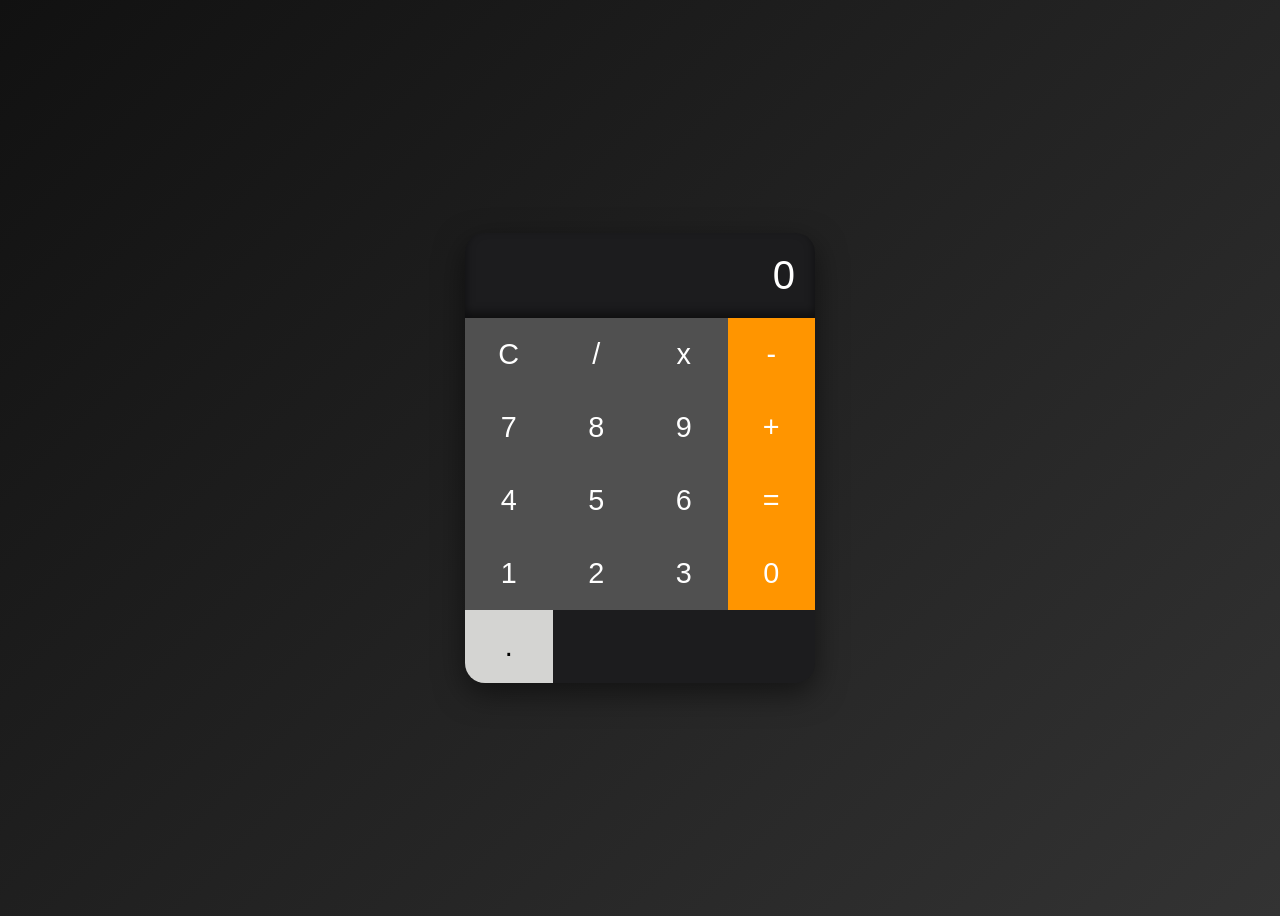
<file: Calculator/index.html>
<!DOCTYPE html>
<html lang="en">
<head>
    <meta charset="UTF-8">
    <meta name="viewport" content="width=device-width, initial-scale=1.0">
    <title>Calculator: Free Online Tool for Math, Science, and Everyday Calculations</title>
    <link rel="stylesheet" href="styles.css">
    <link rel="icon" href="/Calculator/Calculator_Fav-removebg-preview (1).png" type="image/png">
</head>
<body>
    <div class="calculator">
        <div class="display" id="display">0</div>
        <div class="buttons">
            <button class="button" id="clear">C</button>
            <button class="button">/</button>
            <button class="button">x</button>
            <button class="button">-</button>
            <button class="button">7</button>
            <button class="button">8</button>
            <button class="button">9</button>
            <button class="button">+</button>
            <button class="button">4</button>
            <button class="button">5</button>
            <button class="button">6</button>
            <button class="button">=</button>
            <button class="button">1</button>
            <button class="button">2</button>
            <button class="button">3</button>
            <button class="button">0</button>
            <button class="button" id="decimal">.</button>
        </div>
    </div>
    <script src="script.js"></script>
</body>
</html>
</file>
<file: Calculator/styles.css>
* {
    box-sizing: border-box;
}

body {
    display: flex;
    justify-content: center;
    align-items: center;
    height: 100vh;
    background: linear-gradient(135deg, #111111, #333333); /* Dark background */
    font-family: 'Arial', sans-serif;
}

.calculator {
    background-color: #1c1c1e;
    border-radius: 20px;
    box-shadow: 0 10px 30px rgba(0, 0, 0, 0.5);
    overflow: hidden;
    width: 350px;
    animation: pop-in 0.4s ease-in-out;
}

@keyframes pop-in {
    from {
        transform: scale(0.5);
        opacity: 0;
    }
    to {
        transform: scale(1);
        opacity: 1;
    }
}

.display {
    background-color: #1c1c1e;
    color: #ffffff;
    font-size: 2.5em;
    padding: 20px;
    text-align: right;
    border-top-left-radius: 20px;
    border-top-right-radius: 20px;
    box-shadow: inset 0 -5px 10px rgba(0, 0, 0, 0.5);
}

/* Grid layout for buttons */
.buttons {
    display: grid;
    grid-template-columns: repeat(4, 1fr);
}

/* Button styles */
.button {
    font-size: 1.8em;
    padding: 20px;
    cursor: pointer;
    border: none;
    position: relative; /* Positioning for shadow effect */
    transition: background-color 0.2s, transform 0.1s, box-shadow 0.2s;
}

.button:nth-child(4n + 1) { background-color: #505050; color: white; } /* Dark Gray */
.button:nth-child(4n + 2) { background-color: #505050; color: white; } /* Dark Gray */
.button:nth-child(4n + 3) { background-color: #505050; color: white; } /* Dark Gray */
.button:nth-child(4n + 4) { background-color: #ff9500; color: white; } /* Orange for operations */

.button:nth-child(17) { /* AC Button */
    background-color: #d4d4d2;
    color: black;
}

.button:nth-child(18) { /* +/- Button */
    background-color: #d4d4d2;
    color: black;
}

.button:nth-child(19) { /* % Button */
    background-color: #d4d4d2;
    color: black;
}

.button:nth-child(20) { /* Equal Button */
    background-color: #ff9500;
    color: white;
}

/* Enhanced hover effects */
.button:hover {
    background-color: #333333; /* Darker shade on hover */
    box-shadow: 0 4px 20px rgba(0, 0, 0, 0.6); /* Subtle shadow */
    transform: translateY(-2px); /* Slight lift effect */
    transition: background-color 0.2s, transform 0.2s, box-shadow 0.2s; /* Smooth transition */
}

.button:active {
    transform: scale(0.95) translateY(0); /* Scale down and reset position */
    background-color: #444444; /* Darker shade on active */
    box-shadow: inset 0 2px 5px rgba(0, 0, 0, 0.4); /* Inner shadow for pressed effect */
}

/* Responsive design */
@media (max-width: 400px) {
    .calculator {
        width: 90%;
    }
}
</file>
